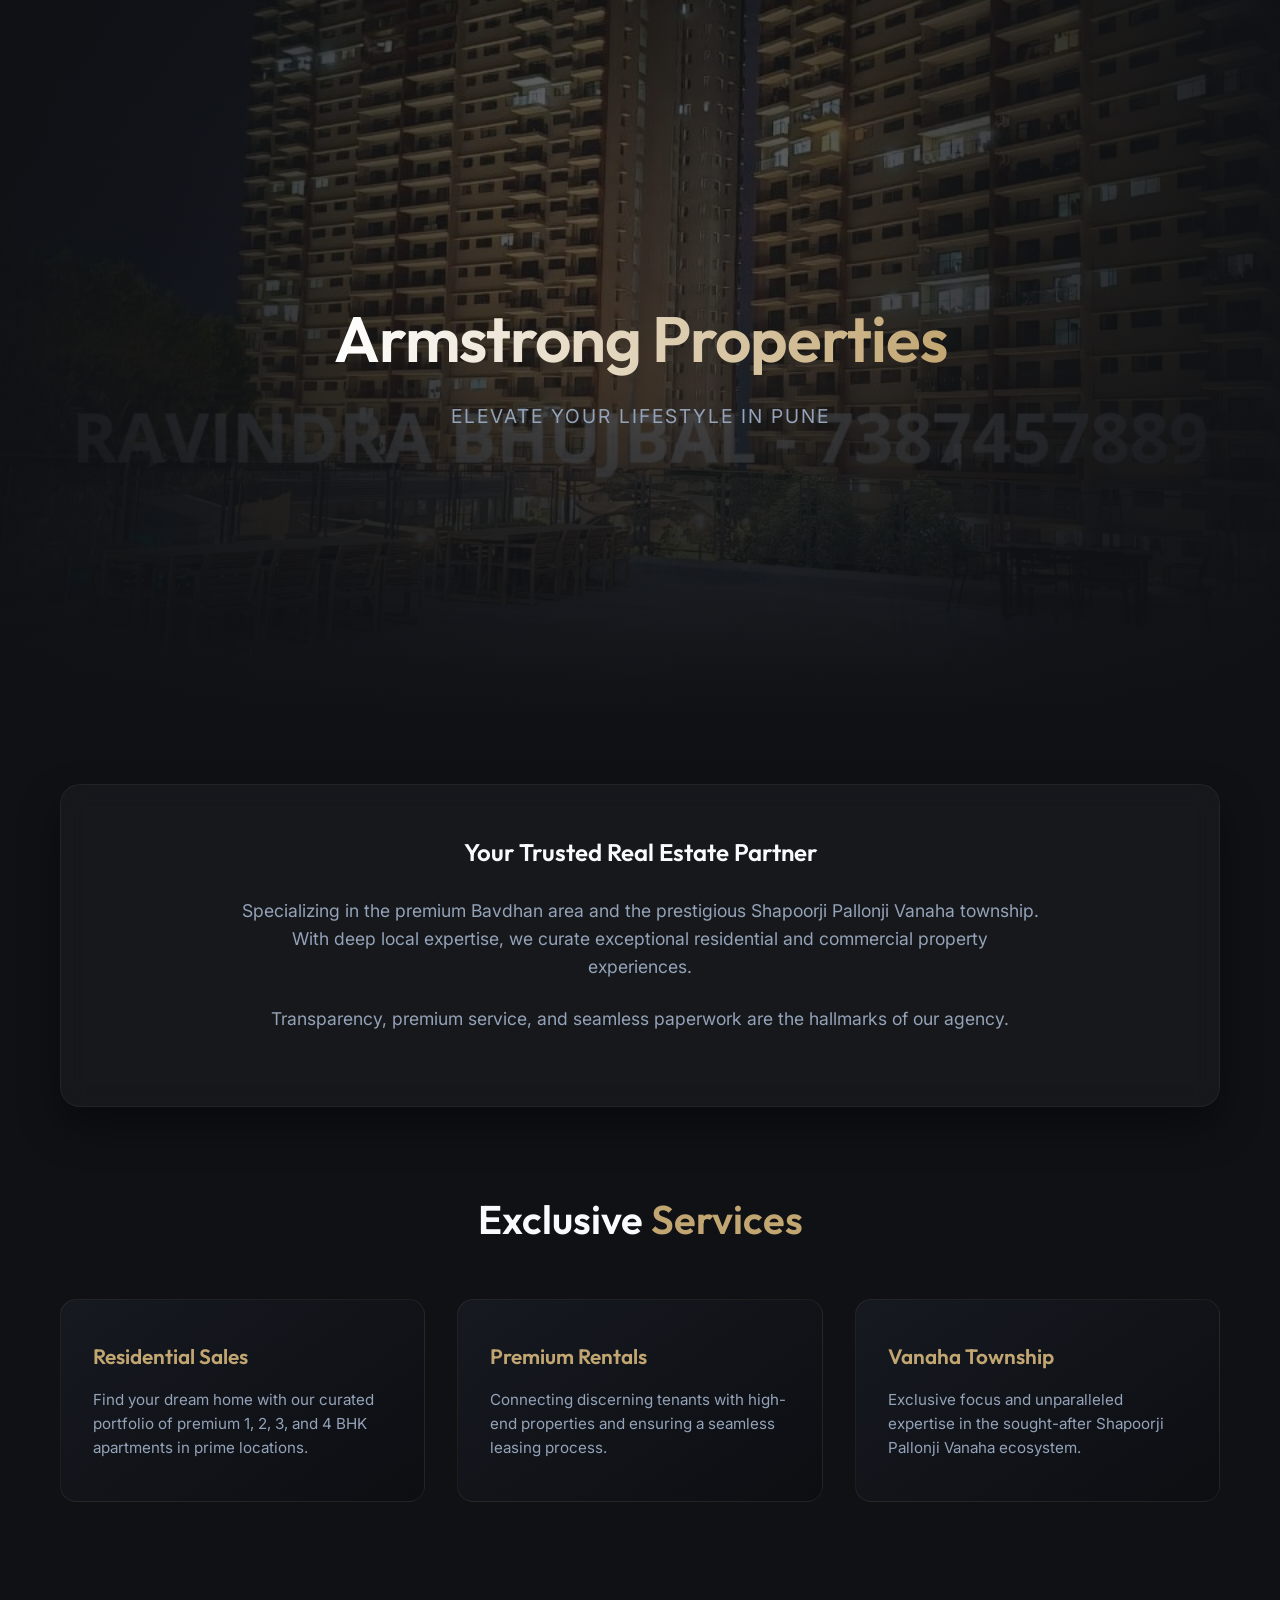
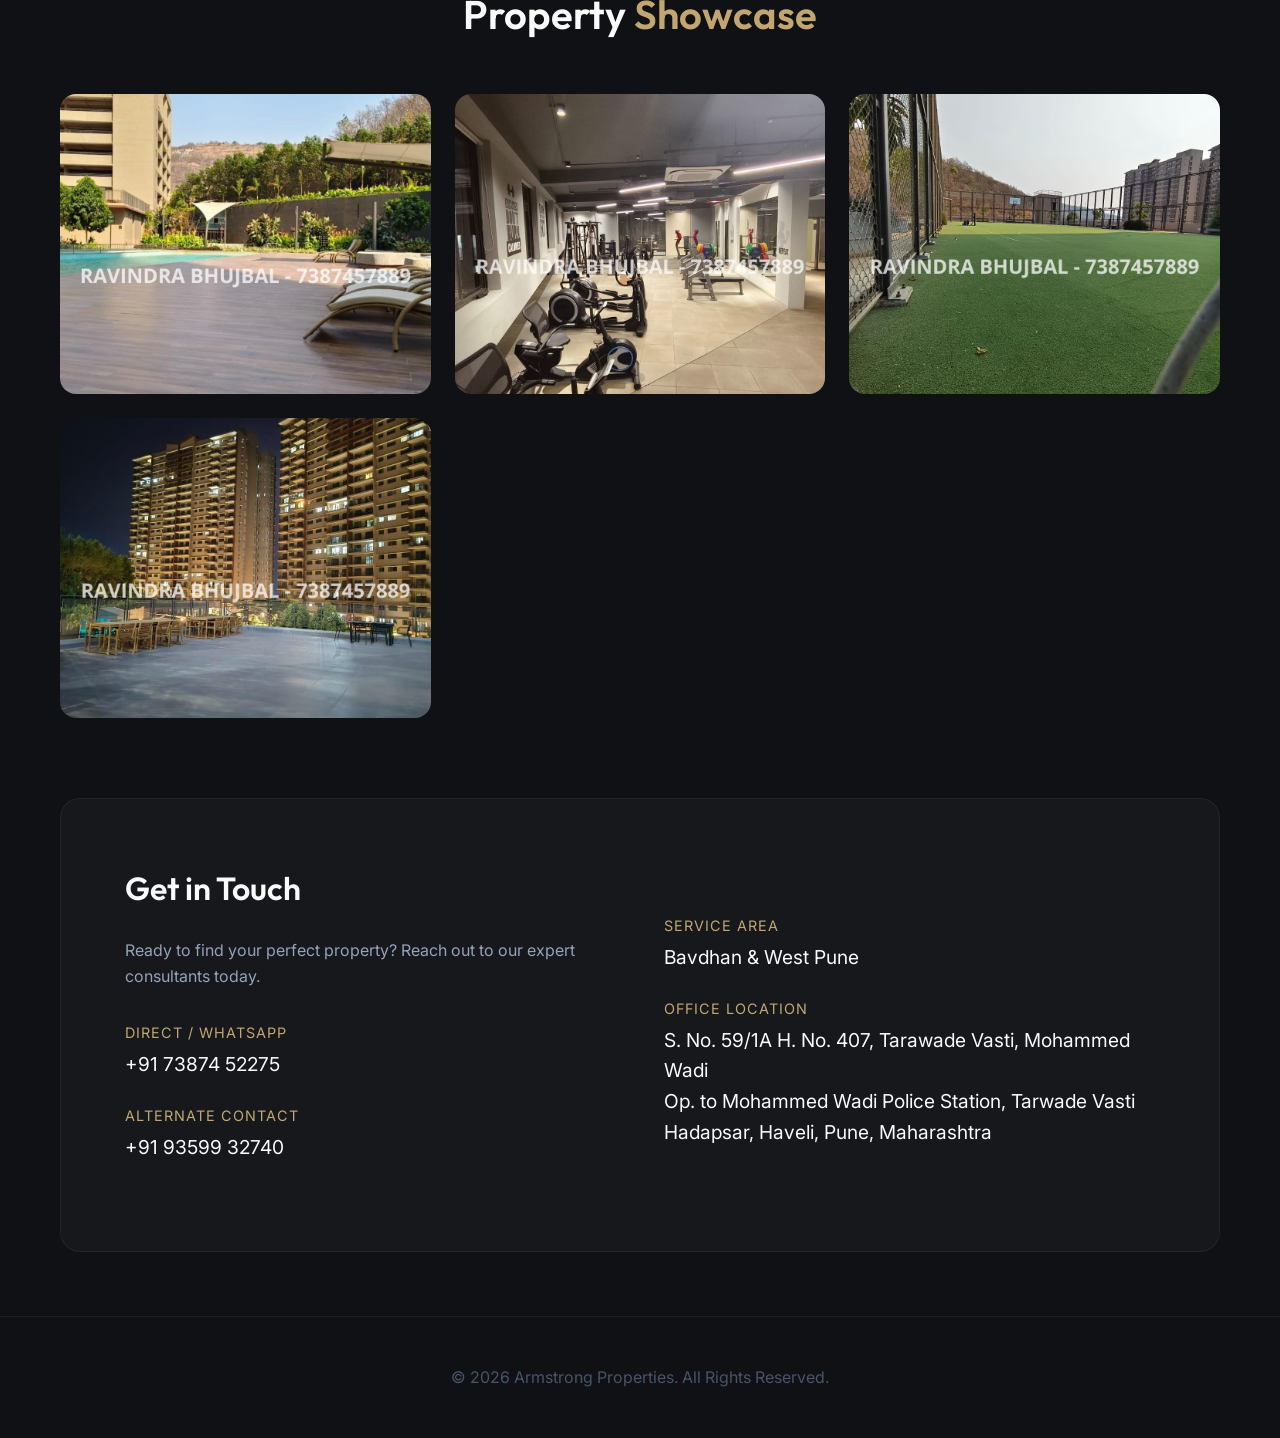
<file: website/index.html>
<!DOCTYPE html>
<html lang="en">
<head>
    <meta charset="UTF-8">
    <meta name="viewport" content="width=device-width, initial-scale=1.0">
    <title>Armstrong Properties | Premium Real Estate</title>
    <link rel="preconnect" href="https://fonts.googleapis.com">
    <link rel="preconnect" href="https://fonts.gstatic.com" crossorigin>
    <link href="https://fonts.googleapis.com/css2?family=Inter:wght@300;400;500&family=Outfit:wght@400;600;800&display=swap" rel="stylesheet">
    <style>
        :root {
            --primary: #c2a672; /* Premium Gold/Bronze */
            --bg-dark: #0f1115;
            --bg-card: rgba(255, 255, 255, 0.03);
            --text-main: #f8fafc;
            --text-muted: #94a3b8;
        }

        * {
            margin: 0;
            padding: 0;
            box-sizing: border-box;
        }

        body {
            font-family: 'Inter', sans-serif;
            background-color: var(--bg-dark);
            color: var(--text-main);
            line-height: 1.6;
            overflow-x: hidden;
        }

        h1, h2, h3 {
            font-family: 'Outfit', sans-serif;
            font-weight: 600;
        }

        /* Hero Section */
        .hero {
            position: relative;
            height: 80vh;
            display: flex;
            align-items: center;
            justify-content: center;
            text-align: center;
            padding: 0 20px;
            background: linear-gradient(to bottom, rgba(15, 17, 21, 0.4), rgba(15, 17, 21, 1)), 
                        url('images/01_amenity_space.jpeg') center/cover no-repeat;
        }

        .hero::before {
            content: '';
            position: absolute;
            top: 0; left: 0; right: 0; bottom: 0;
            background: radial-gradient(circle at center, transparent 0%, var(--bg-dark) 100%);
        }

        .hero-content {
            position: relative;
            z-index: 1;
            max-width: 800px;
            animation: fadeIn 1.5s ease-out;
        }

        .hero-content h1 {
            font-size: 4rem;
            letter-spacing: -1px;
            margin-bottom: 10px;
            background: linear-gradient(to right, #fff, #c2a672);
            -webkit-background-clip: text;
            -webkit-text-fill-color: transparent;
        }

        .hero-content p {
            font-size: 1.2rem;
            color: var(--text-muted);
            letter-spacing: 2px;
            text-transform: uppercase;
        }

        /* Main Container */
        .container {
            max-width: 1200px;
            margin: 0 auto;
            padding: 4rem 20px;
        }

        .section-title {
            text-align: center;
            font-size: 2.5rem;
            margin-bottom: 3rem;
            color: var(--text-main);
        }

        .section-title span {
            color: var(--primary);
        }

        /* Glassmorphism About Section */
        .about-glass {
            background: var(--bg-card);
            backdrop-filter: blur(12px);
            -webkit-backdrop-filter: blur(12px);
            border: 1px solid rgba(255, 255, 255, 0.05);
            border-radius: 20px;
            padding: 3rem;
            margin-bottom: 5rem;
            text-align: center;
            box-shadow: 0 20px 40px rgba(0,0,0,0.4);
            transition: transform 0.3s ease;
        }
        
        .about-glass:hover {
            transform: translateY(-5px);
        }

        .about-glass p {
            font-size: 1.1rem;
            color: var(--text-muted);
            max-width: 800px;
            margin: 0 auto 1.5rem auto;
        }

        /* Services Grid */
        .services {
            display: grid;
            grid-template-columns: repeat(auto-fit, minmax(250px, 1fr));
            gap: 2rem;
            margin-bottom: 5rem;
        }

        .service-card {
            background: linear-gradient(145deg, #161920, #0c0e12);
            padding: 2.5rem 2rem;
            border-radius: 16px;
            border: 1px solid rgba(194, 166, 114, 0.1);
            transition: all 0.4s ease;
        }

        .service-card:hover {
            transform: translateY(-10px);
            border-color: var(--primary);
            box-shadow: 0 10px 30px rgba(194, 166, 114, 0.1);
        }

        .service-card h3 {
            color: var(--primary);
            margin-bottom: 15px;
            font-size: 1.3rem;
        }

        .service-card p {
            color: var(--text-muted);
            font-size: 0.95rem;
        }

        /* Stunning Gallery */
        .gallery {
            display: grid;
            grid-template-columns: repeat(auto-fit, minmax(350px, 1fr));
            gap: 1.5rem;
            margin-bottom: 5rem;
        }

        .gallery-item {
            position: relative;
            height: 300px;
            border-radius: 16px;
            overflow: hidden;
            cursor: pointer;
        }

        .gallery-item img {
            width: 100%;
            height: 100%;
            object-fit: cover;
            transition: transform 0.7s cubic-bezier(0.165, 0.84, 0.44, 1);
        }

        .gallery-item::after {
            content: '';
            position: absolute;
            inset: 0;
            background: linear-gradient(to top, rgba(0,0,0,0.8), transparent);
            opacity: 0;
            transition: opacity 0.4s ease;
        }

        .gallery-item:hover img {
            transform: scale(1.1);
        }

        .gallery-item:hover::after {
            opacity: 1;
        }

        /* Contact Section */
        .contact-section {
            display: grid;
            grid-template-columns: 1fr 1fr;
            gap: 3rem;
            background: var(--bg-card);
            border-radius: 20px;
            padding: 4rem;
            border: 1px solid rgba(255, 255, 255, 0.05);
        }

        .contact-details h3 {
            font-size: 2rem;
            margin-bottom: 1.5rem;
        }

        .contact-item {
            margin-bottom: 1.5rem;
        }

        .contact-item span {
            display: block;
            color: var(--primary);
            font-size: 0.9rem;
            text-transform: uppercase;
            letter-spacing: 1px;
            margin-bottom: 5px;
        }

        .contact-item p {
            font-size: 1.2rem;
        }

        footer {
            text-align: center;
            padding: 3rem;
            color: #475569;
            border-top: 1px solid rgba(255,255,255,0.05);
        }

        @keyframes fadeIn {
            from { opacity: 0; transform: translateY(20px); }
            to { opacity: 1; transform: translateY(0); }
        }

        @media (max-width: 768px) {
            .hero-content h1 { font-size: 2.5rem; }
            .contact-section { grid-template-columns: 1fr; padding: 2rem; }
        }
    </style>
</head>
<body>

    <section class="hero">
        <div class="hero-content">
            <h1>Armstrong Properties</h1>
            <p>Elevate Your Lifestyle in Pune</p>
        </div>
    </section>

    <div class="container">
        
        <div class="about-glass">
            <h2>Your Trusted Real Estate Partner</h2>
            <br>
            <p>Specializing in the premium Bavdhan area and the prestigious Shapoorji Pallonji Vanaha township. With deep local expertise, we curate exceptional residential and commercial property experiences.</p>
            <p>Transparency, premium service, and seamless paperwork are the hallmarks of our agency.</p>
        </div>

        <h2 class="section-title">Exclusive <span>Services</span></h2>
        <div class="services">
            <div class="service-card">
                <h3>Residential Sales</h3>
                <p>Find your dream home with our curated portfolio of premium 1, 2, 3, and 4 BHK apartments in prime locations.</p>
            </div>
            <div class="service-card">
                <h3>Premium Rentals</h3>
                <p>Connecting discerning tenants with high-end properties and ensuring a seamless leasing process.</p>
            </div>
            <div class="service-card">
                <h3>Vanaha Township</h3>
                <p>Exclusive focus and unparalleled expertise in the sought-after Shapoorji Pallonji Vanaha ecosystem.</p>
            </div>
        </div>

        <h2 class="section-title">Property <span>Showcase</span></h2>
        <div class="gallery">
            <div class="gallery-item">
                <img src="images/05_swimming_pool.jpeg" alt="Resort Style Pool">
            </div>
            <div class="gallery-item">
                <img src="images/17_Gym.jpeg" alt="State of the Art Gym">
            </div>
            <div class="gallery-item">
                <img src="images/08_Multipurpose_ground.jpeg" alt="Multipurpose Ground">
            </div>
            <div class="gallery-item">
                <img src="images/01_amenity_space.jpeg" alt="Premium Amenity Space">
            </div>
        </div>

        <div class="contact-section">
            <div class="contact-details">
                <h3>Get in Touch</h3>
                <p style="color: var(--text-muted); margin-bottom: 2rem;">Ready to find your perfect property? Reach out to our expert consultants today.</p>
                
                <div class="contact-item">
                    <span>Direct / WhatsApp</span>
                    <p>+91 73874 52275</p>
                </div>
                <div class="contact-item">
                    <span>Alternate Contact</span>
                    <p>+91 93599 32740</p>
                </div>
            </div>
            <div class="contact-details">
                <br><br>
                <div class="contact-item">
                    <span>Service Area</span>
                    <p>Bavdhan & West Pune</p>
                </div>
                <div class="contact-item">
                    <span>Office Location</span>
                    <p>S. No. 59/1A H. No. 407, Tarawade Vasti, Mohammed Wadi<br>Op. to Mohammed Wadi Police Station, Tarwade Vasti<br>Hadapsar, Haveli, Pune, Maharashtra</p>
                </div>
            </div>
        </div>

    </div>

    <footer>
        &copy; 2026 Armstrong Properties. All Rights Reserved.
    </footer>

</body>
</html>
</file>
